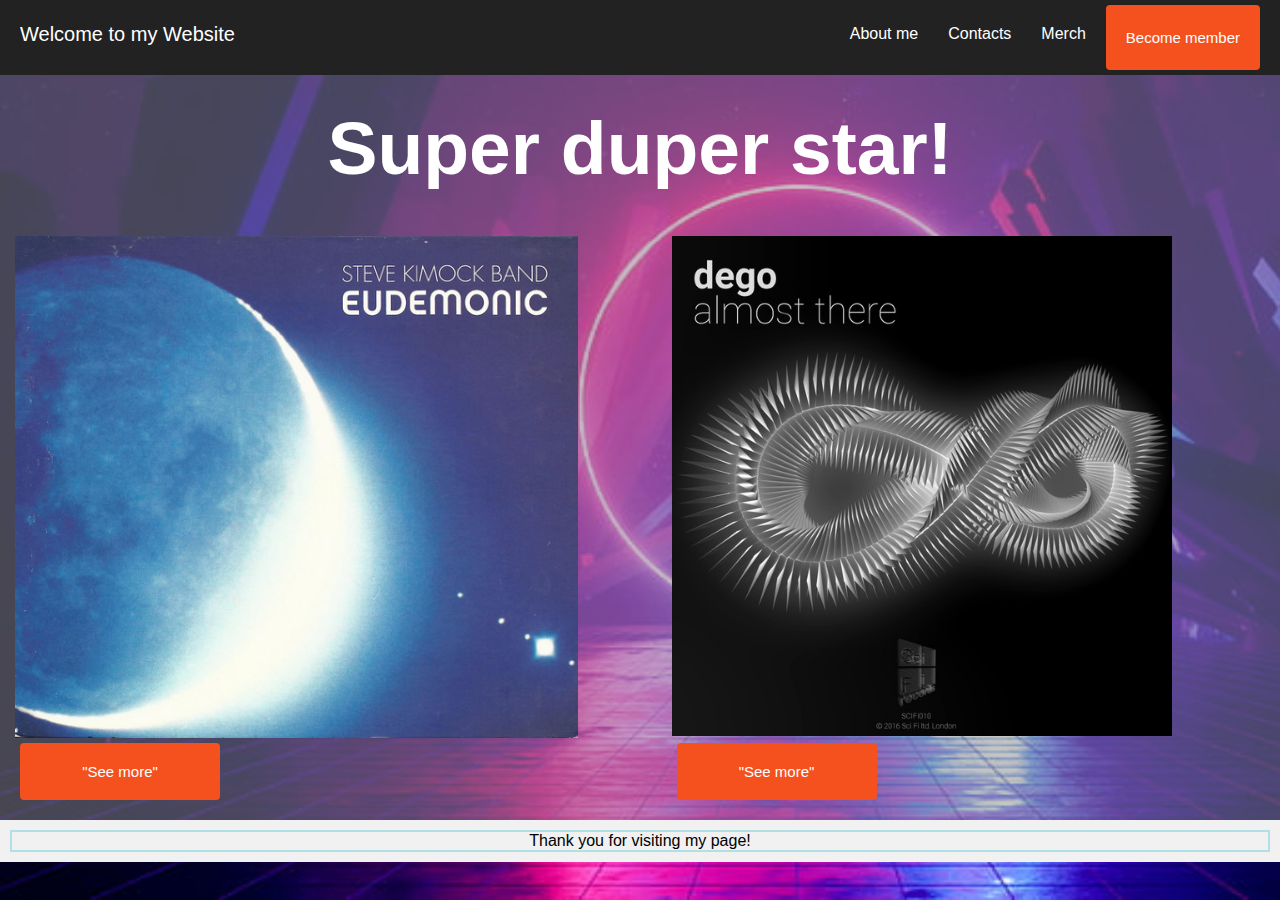
<file: index.html>
<!DOCTYPE html>
<html lang="en">
<head>

    <link rel="stylesheet" href="./css/style.css">
    <title>Welcome!</title>

    <meta charset="utf-8">
    <meta name="viewport" content="width=device-width, initial-scale=1">

    <style>
        table, th, td {
            border:1px rgba(141, 139, 139,0.5);
            border-collapse: collapse;
        }

        body {
            background-image: url(img/background.jpg);
            background-repeat: no-repeat;
            background-attachment: fixed;
            background-size: cover;
        }

        p {
            border: 2px solid powderblue;
        }

        pre {
            border: 2px blue;
        }

    </style>


</head>
<body>
<nav>
    <ul class="menu">
        <li class="logo"><a href="index.html">Welcome to my Website</a></li>
        <li class="item"><a href="info.html">About me</a></li>
        <li class="item"><a href="contacts.html">Contacts</a></li>
        <li class="item"><a href="merch.html">Merch</a></li>
        <li class="item button secondary"><a href="#">Become member</a></li>
    </ul>
</nav>

<div class="header">
    <h2> Super duper star!</h2>
</div>


<div class="grid-container">
    <img src="img/skiva1.jpg" onclick="document.location='./img/skiva1.mp3'" width="563" alt="disk image">
    <button class="button" onclick="document.location='skiva1.html'" style="vertical-align:middle" href="/a"><span>"See more" </span>
    </button>
    <img src="img/skiva2.jpg" onclick="document.location='./img/skiva2.mp3'" width="500" alt="disk image">
    <button class="button" onclick="document.location='skiva2.html'" style="vertical-align:middle" href="/a"><span>"See more" </span>
    </button>
</div>

<div class="footer">
    <p>Thank you for visiting my page!</p>
</div>

</body>
</html>
</file>
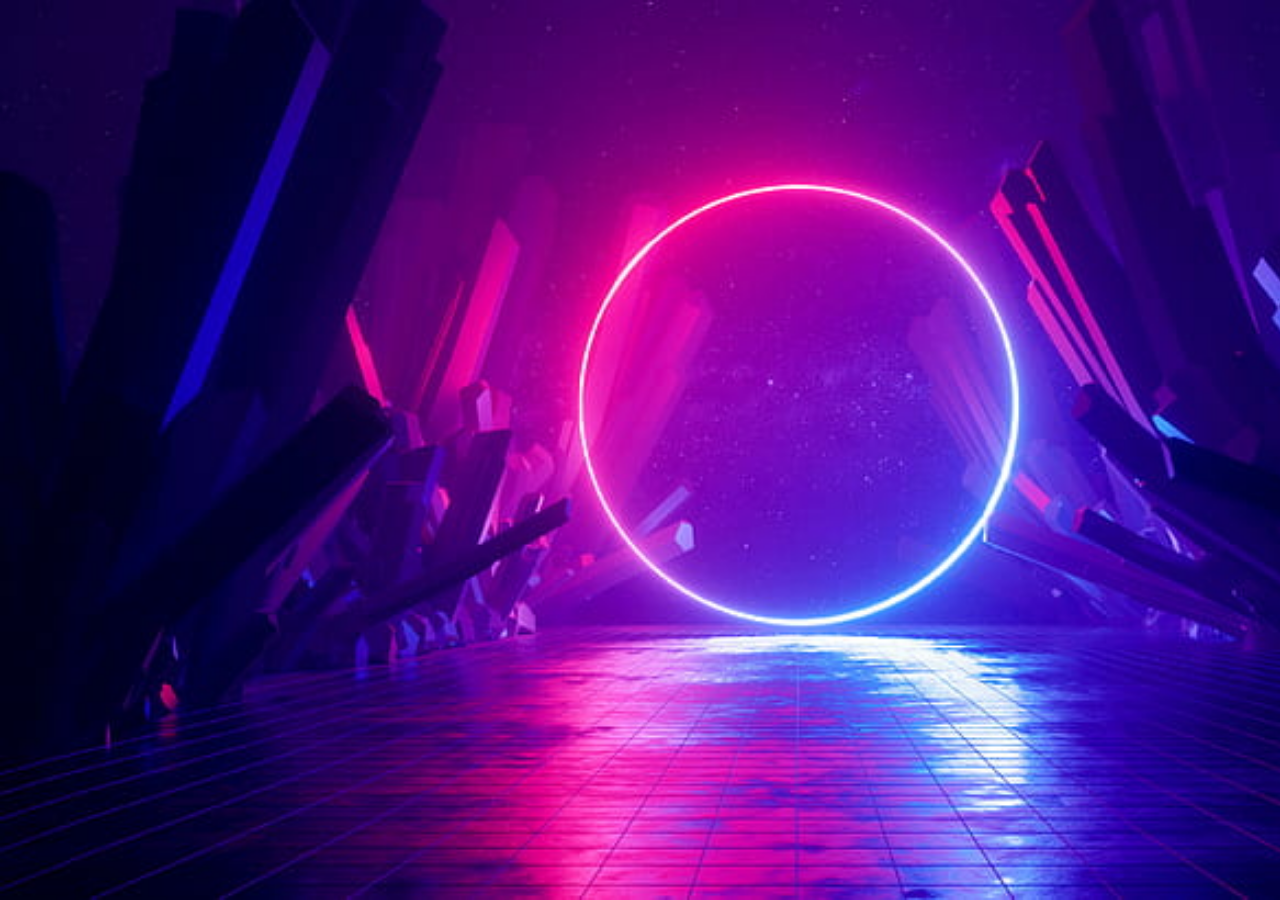
<file: contacts.html>
<!DOCTYPE html>
<html lang="en">
<head>
    <meta charset="UTF-8">
    <link rel="stylesheet" href="./css/style.css">
    <title>Welcome!</title>

    <meta charset="utf-8">
    <meta name="viewport" content="width=device-width, initial-scale=1">

    <style>
        table, th, td {
            border:1px rgba(141, 139, 139,0.5);
            border-collapse: collapse;
        }

        body {
            background-image: url(img/background.jpg);
            background-repeat: no-repeat;
            background-attachment: fixed;
            background-size: cover;
        }

        p {
            border: 2px solid powderblue;
        }

        pre {
            border: 2px blue;
        }

    </style>
</head>
<body>

</body>
</html>
</file>
<file: css/style.css>
@import url('https://fonts.googleapis.com/css2?family=Permanent+Marker&family=Roboto:wght@900&display=swap');

* {
    box-sizing: border-box;
}

body {
    margin: 0;
    font-family: Arial, Helvetica, sans-serif;
}

/* Style the header */
.header {
    background-color: rgba(141, 139, 139,0.5);
    padding: 30px;
    color: #FFFFFF;
    font-weight: lighter;
    text-align: center;
    font-size: 50px;
    font-family:'Permanent Marker', sans-serif;
}

.button {
    display: inline-block;
    border-radius: 4px;
    background-color: #f4511e;
    border: none;
    color: #FFFFFF;
    text-align: center;
    font-size: 15px;
    padding: 20px;
    width: 200px;
    transition: all 0.5s;
    cursor: pointer;
    margin: 5px;
}

.button span {
    cursor: pointer;
    display: inline-block;
    position: relative;
    transition: 0.5s;
}

.button span:after {
    content: '\00bb';
    position: absolute;
    opacity: 0;
    top: 0;
    right: -20px;
    transition: 0.5s;
}

.button:hover span {
    padding-right: 25px;
}

.button:hover span:after {
    opacity: 1;
    right: 0;
}

/* Container for flexboxes */
.row {
    display: -webkit-flex;
    display: flex;
}

/* Create three unequal columns that sits next to each other */
.column {
    padding: 10px;
    height: 300px; /* Should be removed. Only for demonstration */
}

/* Left and right column */
.column.side {
    -webkit-flex: 1;
    -ms-flex: 1;
    flex: 1;
}

/* Middle column */
.column.middle {
    -webkit-flex: 2;
    -ms-flex: 2;
    flex: 2;
}

/* Style the footer */
.footer {
    background-color: #f1f1f1;
    padding: 10px;
    text-align: center;
}
/* Basic styling */
* {
    box-sizing: border-box;
    padding: 0;
    margin: 0;
}
body {
    font-family: sans-serif;
    font-size: 16px;
}
nav {
    background: #222;
    padding: 0 15px;
}
a {
    color: white;
    text-decoration: none;
}
.menu,
.submenu {
    list-style-type: none;
}
.logo {
    font-size: 20px;
    padding: 7.5px 10px 7.5px 0;
}
.item {
    padding: 10px;
}
.item.button {
    padding: 9px 5px;
}
.item:not(.button) a:hover,
.item a:hover::after {
    color: #ccc;
}
/* Mobile menu */
.menu {
    display: flex;
    flex-wrap: wrap;
    justify-content: space-between;
    align-items: center;
}
.menu li a {
    display: block;
    padding: 15px 5px;
}
.menu li.subitem a {
    padding: 15px;
}
.toggle {
    order: 1;
    font-size: 20px;
}
.item.button {
    order: 2;
}
.item {
    order: 3;
    width: 100%;
    text-align: center;
    display: none;
}
.active .item {
    display: block;
}
.button.secondary { /* divider between buttons and menu links */
    border-bottom: 1px #444 solid;
}
/* Submenu up from mobile screens */
.submenu {
    display: none;
}
.submenu-active .submenu {
    display: block;
}
.has-submenu i {
    font-size: 12px;
}
.has-submenu > a::after {
    font-family: "Font Awesome 5 Free";
    font-size: 12px;
    line-height: 16px;
    font-weight: 900;
    content: "\f078";
    color: rgba(141, 139, 139,0.5);
    padding-left: 5px;
}
.subitem a {
    padding: 10px 15px;
}
.submenu-active {
    background-color: #111;
    border-radius: 3px;
}
/* Tablet menu */
@media all and (min-width: 700px) {
    .menu {
        justify-content: center;
    }
    .logo {
        flex: 1;
    }
    .item.button {
        width: auto;
        order: 1;
        display: block;
    }
    .toggle {
        flex: 1;
        text-align: right;
        order: 2;
    }
    /* Button up from tablet screen */
    .menu li.button a {
        padding: 10px 15px;
        margin: 5px 0;
    }
    .button a {
    }
    .button.secondary {
        border: 0;
    }
    .button.secondary a {
        background: transparent;
    }
    .button a:hover {
        text-decoration: none;
    }
    .button:not(.secondary) a:hover {
        background: royalblue;
        border-color: darkblue;
    }
}
/* Desktop menu */
@media all and (min-width: 960px) {
    .menu {
        align-items: flex-start;
        flex-wrap: nowrap;
        background: none;
    }
    .logo {
        order: 0;
    }
    .item {
        order: 1;
        position: relative;
        display: block;
        width: auto;
    }
    .button {
        order: 2;
    }
    .submenu-active .submenu {
        display: block;
        position: absolute;
        left: 0;
        top: 68px;
        background: #111;
    }
    .toggle {
        display: none;
    }
    .submenu-active {
        border-radius: 0;
    }
}
.grid-container {
    display: grid;
    grid-template-columns: auto auto;
    background-color: rgba(141, 139, 139,0.5);
    padding: 15px;
}
.grid-item {
    background-color: rgba(255, 255, 255, 0.8);
    border: 1px solid rgba(0, 0, 0, 0.8);
    padding: 20px;
    font-size: 30px;
    text-align: center;
}
/* Responsive layout - makes the three columns stack on top of each other instead of next to each other */
@media (max-width: 600px) {
    .row {
        -webkit-flex-direction: column;
        flex-direction: column;
    }

}
@media only screen and (min-width:768px) {
    [class*="col-"]{
        width: 100%
    }
}
</file>
